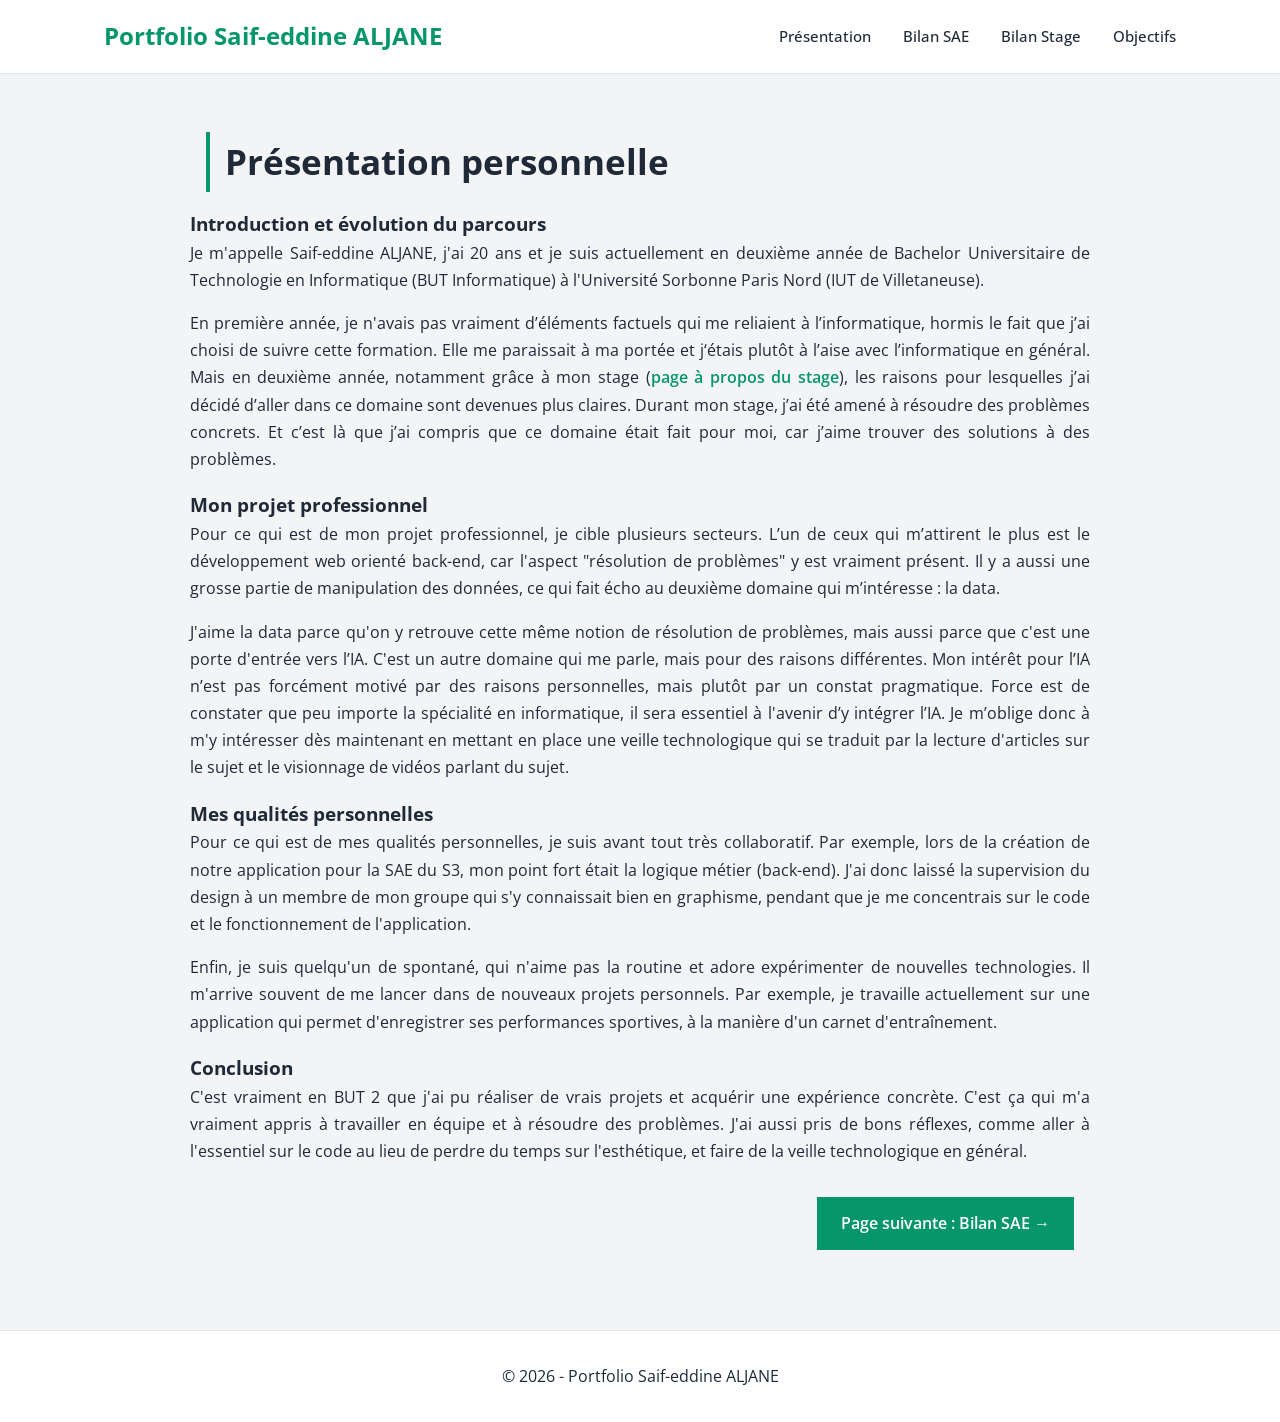
<file: index.html>
<!DOCTYPE html>
<html lang="fr">
<head>
    <meta charset="UTF-8">
    <meta name="viewport" content="width=device-width, initial-scale=1.0">
    <title>Présentation - Portfolio</title>
    <link rel="stylesheet" href="assets/css/style.css">
</head>
<body>
    <header>
        <nav>
    <div class="logo">Portfolio Saif-eddine ALJANE</div>
    <ul class="nav-links">
        <li><a href="/portfolio/index.html">Présentation</a></li>
        <li><a href="/portfolio/competences.html">Bilan SAE</a></li>
        <li><a href="/portfolio/stage.html">Bilan Stage</a></li>
        <li><a href="/portfolio/objectifs.html">Objectifs</a></li>
    </ul>
</nav>
    </header>

    <main>
        <h1 class="page-title">Présentation personnelle</h1>
  
            <div class="content-text">
                <h3>Introduction et évolution du parcours</h3>
                <p>Je m'appelle Saif-eddine ALJANE, j'ai 20 ans et je suis actuellement en deuxième année de Bachelor Universitaire de Technologie en Informatique (BUT Informatique) à l'Université Sorbonne Paris Nord (IUT de Villetaneuse).</p>
                <p>En première année, je n'avais pas vraiment d’éléments factuels qui me reliaient à l’informatique, hormis le fait que j’ai choisi de suivre cette formation. Elle me paraissait à ma portée et j‘étais plutôt à l’aise avec l’informatique en général. Mais en deuxième année, notamment grâce à mon stage (<a href="stage.html" class="btn-link">page à propos du stage</a>), les raisons pour lesquelles j’ai décidé d’aller dans ce domaine sont devenues plus claires. Durant mon stage, j’ai été amené à résoudre des problèmes concrets. Et c’est là que j’ai compris que ce domaine était fait pour moi, car j’aime trouver des solutions à des problèmes.</p>
                
                <h3>Mon projet professionnel</h3>
                <p>Pour ce qui est de mon projet professionnel, je cible plusieurs secteurs. L’un de ceux qui m’attirent le plus est le développement web orienté back-end, car l'aspect "résolution de problèmes" y est vraiment présent. Il y a aussi une grosse partie de manipulation des données, ce qui fait écho au deuxième domaine qui m’intéresse : la data.</p>
                <p>J'aime la data parce qu'on y retrouve cette même notion de résolution de problèmes, mais aussi parce que c'est une porte d'entrée vers l’IA. C'est un autre domaine qui me parle, mais pour des raisons différentes. Mon intérêt pour l’IA n’est pas forcément motivé par des raisons personnelles, mais plutôt par un constat pragmatique. Force est de constater que peu importe la spécialité en informatique, il sera essentiel à l'avenir d’y intégrer l’IA. Je m’oblige donc à m'y intéresser dès maintenant en mettant en place une veille technologique qui se traduit par la lecture d'articles sur le sujet et le visionnage de vidéos parlant du sujet.</p>

                <h3>Mes qualités personnelles</h3>
                <p>Pour ce qui est de mes qualités personnelles, je suis avant tout très collaboratif. Par exemple, lors de la création de notre application pour la SAE du S3, mon point fort était la logique métier (back-end). J'ai donc laissé la supervision du design à un membre de mon groupe qui s'y connaissait bien en graphisme, pendant que je me concentrais sur le code et le fonctionnement de l'application.</p>
                <p>Enfin, je suis quelqu'un de spontané, qui n'aime pas la routine et adore expérimenter de nouvelles technologies. Il m'arrive souvent de me lancer dans de nouveaux projets personnels. Par exemple, je travaille actuellement sur une application qui permet d'enregistrer ses performances sportives, à la manière d'un carnet d'entraînement.</p>

                <h3>Conclusion</h3>
                <p>C'est vraiment en BUT 2 que j'ai pu réaliser de vrais projets et acquérir une expérience concrète. C'est ça qui m'a vraiment appris à travailler en équipe et à résoudre des problèmes. J'ai aussi pris de bons réflexes, comme aller à l'essentiel sur le code au lieu de perdre du temps sur l'esthétique, et faire de la veille technologique en général.</p>
            </div>
        

        <div class="pagination right-only">
            <a href="competences.html" class="btn-nav">Page suivante : Bilan SAE &rarr;</a>
        </div>

    </main>
    <footer><p>&copy; 2026 - Portfolio Saif-eddine ALJANE</p></footer>
</body>
</html>
</file>
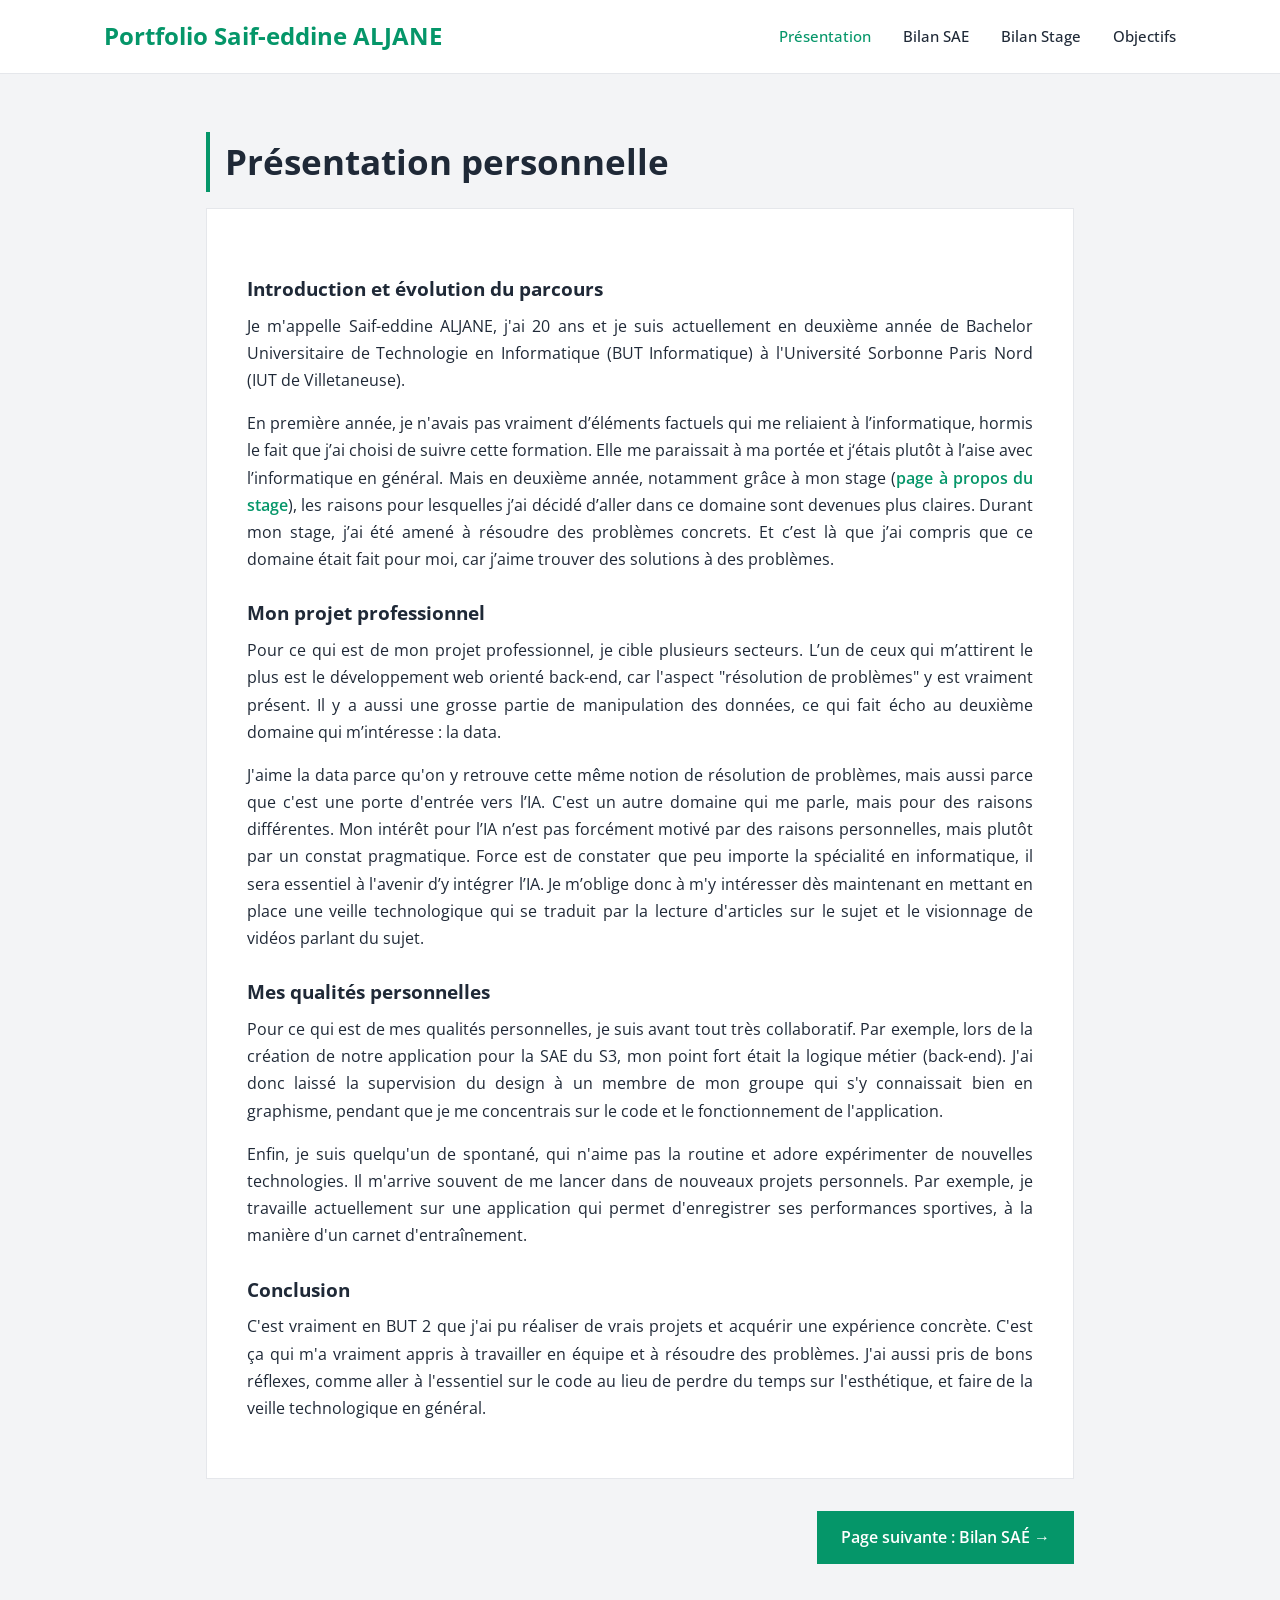
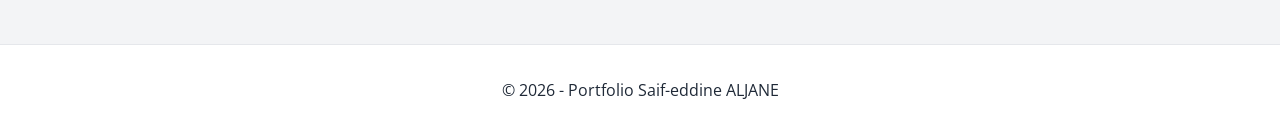
<file: portfolio_but/index.html>
<!DOCTYPE html>
<html lang="fr">
<head>
    <meta charset="UTF-8">
    <meta name="viewport" content="width=device-width, initial-scale=1.0">
    <title>Présentation - Portfolio</title>
    <link rel="stylesheet" href="assets/css/style.css">
</head>
<body>
    <header>
        <nav>
            <div class="logo">Portfolio Saif-eddine ALJANE</div>
            <ul class="nav-links">
                <li><a href="index.html" style="color: var(--secondary-color);">Présentation</a></li>
                <li><a href="competences.html">Bilan SAE</a></li>
                <li><a href="stage.html">Bilan Stage</a></li>
                <li><a href="objectifs.html">Objectifs</a></li>
            </ul>
        </nav>
    </header>

    <main>
        <h1 class="page-title">Présentation personnelle</h1>
        <section class="section-card">
            <div class="content-text">
                <h3>Introduction et évolution du parcours</h3>
                <p>Je m'appelle Saif-eddine ALJANE, j'ai 20 ans et je suis actuellement en deuxième année de Bachelor Universitaire de Technologie en Informatique (BUT Informatique) à l'Université Sorbonne Paris Nord (IUT de Villetaneuse).</p>
                <p>En première année, je n'avais pas vraiment d’éléments factuels qui me reliaient à l’informatique, hormis le fait que j’ai choisi de suivre cette formation. Elle me paraissait à ma portée et j‘étais plutôt à l’aise avec l’informatique en général. Mais en deuxième année, notamment grâce à mon stage (<a href="stage.html" class="btn-link">page à propos du stage</a>), les raisons pour lesquelles j’ai décidé d’aller dans ce domaine sont devenues plus claires. Durant mon stage, j’ai été amené à résoudre des problèmes concrets. Et c’est là que j’ai compris que ce domaine était fait pour moi, car j’aime trouver des solutions à des problèmes.</p>
                
                <h3>Mon projet professionnel</h3>
                <p>Pour ce qui est de mon projet professionnel, je cible plusieurs secteurs. L’un de ceux qui m’attirent le plus est le développement web orienté back-end, car l'aspect "résolution de problèmes" y est vraiment présent. Il y a aussi une grosse partie de manipulation des données, ce qui fait écho au deuxième domaine qui m’intéresse : la data.</p>
                <p>J'aime la data parce qu'on y retrouve cette même notion de résolution de problèmes, mais aussi parce que c'est une porte d'entrée vers l’IA. C'est un autre domaine qui me parle, mais pour des raisons différentes. Mon intérêt pour l’IA n’est pas forcément motivé par des raisons personnelles, mais plutôt par un constat pragmatique. Force est de constater que peu importe la spécialité en informatique, il sera essentiel à l'avenir d’y intégrer l’IA. Je m’oblige donc à m'y intéresser dès maintenant en mettant en place une veille technologique qui se traduit par la lecture d'articles sur le sujet et le visionnage de vidéos parlant du sujet.</p>

                <h3>Mes qualités personnelles</h3>
                <p>Pour ce qui est de mes qualités personnelles, je suis avant tout très collaboratif. Par exemple, lors de la création de notre application pour la SAE du S3, mon point fort était la logique métier (back-end). J'ai donc laissé la supervision du design à un membre de mon groupe qui s'y connaissait bien en graphisme, pendant que je me concentrais sur le code et le fonctionnement de l'application.</p>
                <p>Enfin, je suis quelqu'un de spontané, qui n'aime pas la routine et adore expérimenter de nouvelles technologies. Il m'arrive souvent de me lancer dans de nouveaux projets personnels. Par exemple, je travaille actuellement sur une application qui permet d'enregistrer ses performances sportives, à la manière d'un carnet d'entraînement.</p>

                <h3>Conclusion</h3>
                <p>C'est vraiment en BUT 2 que j'ai pu réaliser de vrais projets et acquérir une expérience concrète. C'est ça qui m'a vraiment appris à travailler en équipe et à résoudre des problèmes. J'ai aussi pris de bons réflexes, comme aller à l'essentiel sur le code au lieu de perdre du temps sur l'esthétique, et faire de la veille technologique en général.</p>
            </div>
        </section>

        <div class="pagination right-only">
            <a href="competences.html" class="btn-nav">Page suivante : Bilan SAÉ &rarr;</a>
        </div>

    </main>
    <footer><p>&copy; 2026 - Portfolio Saif-eddine ALJANE</p></footer>
</body>
</html>
</file>
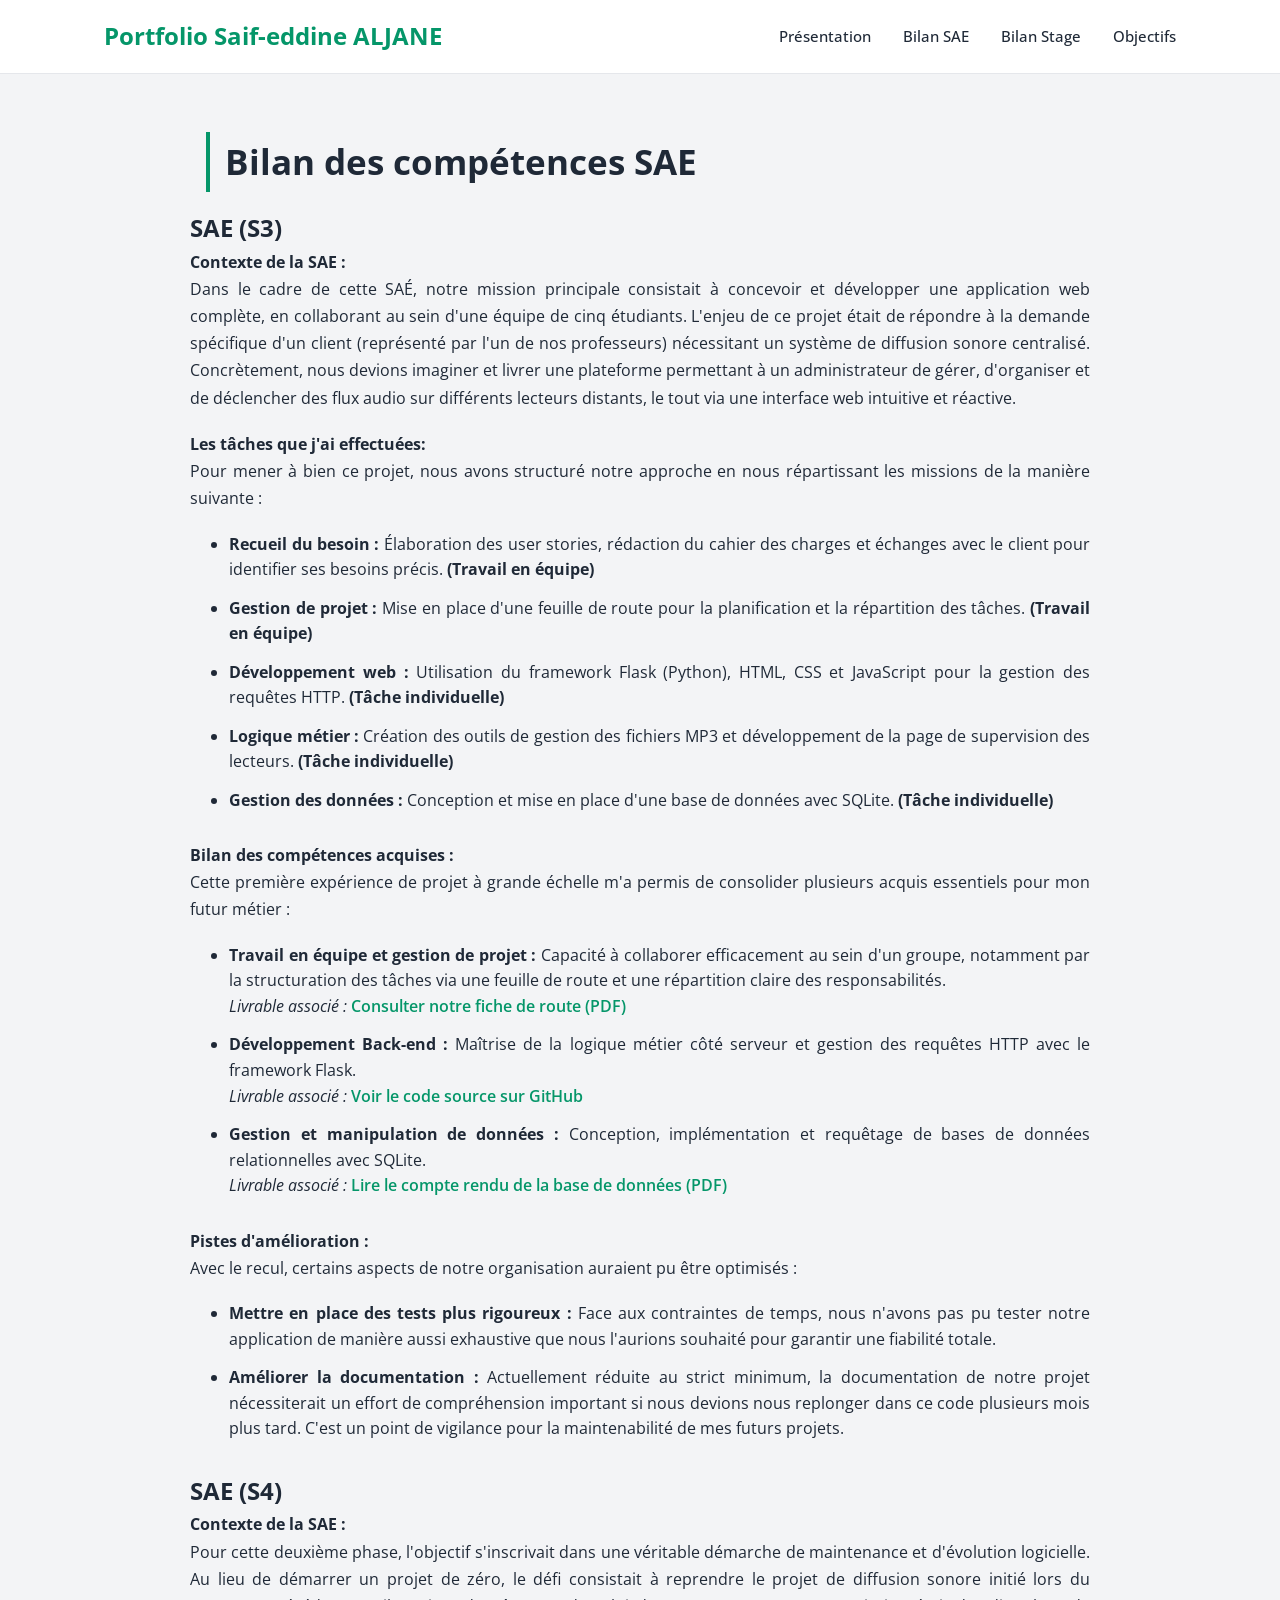
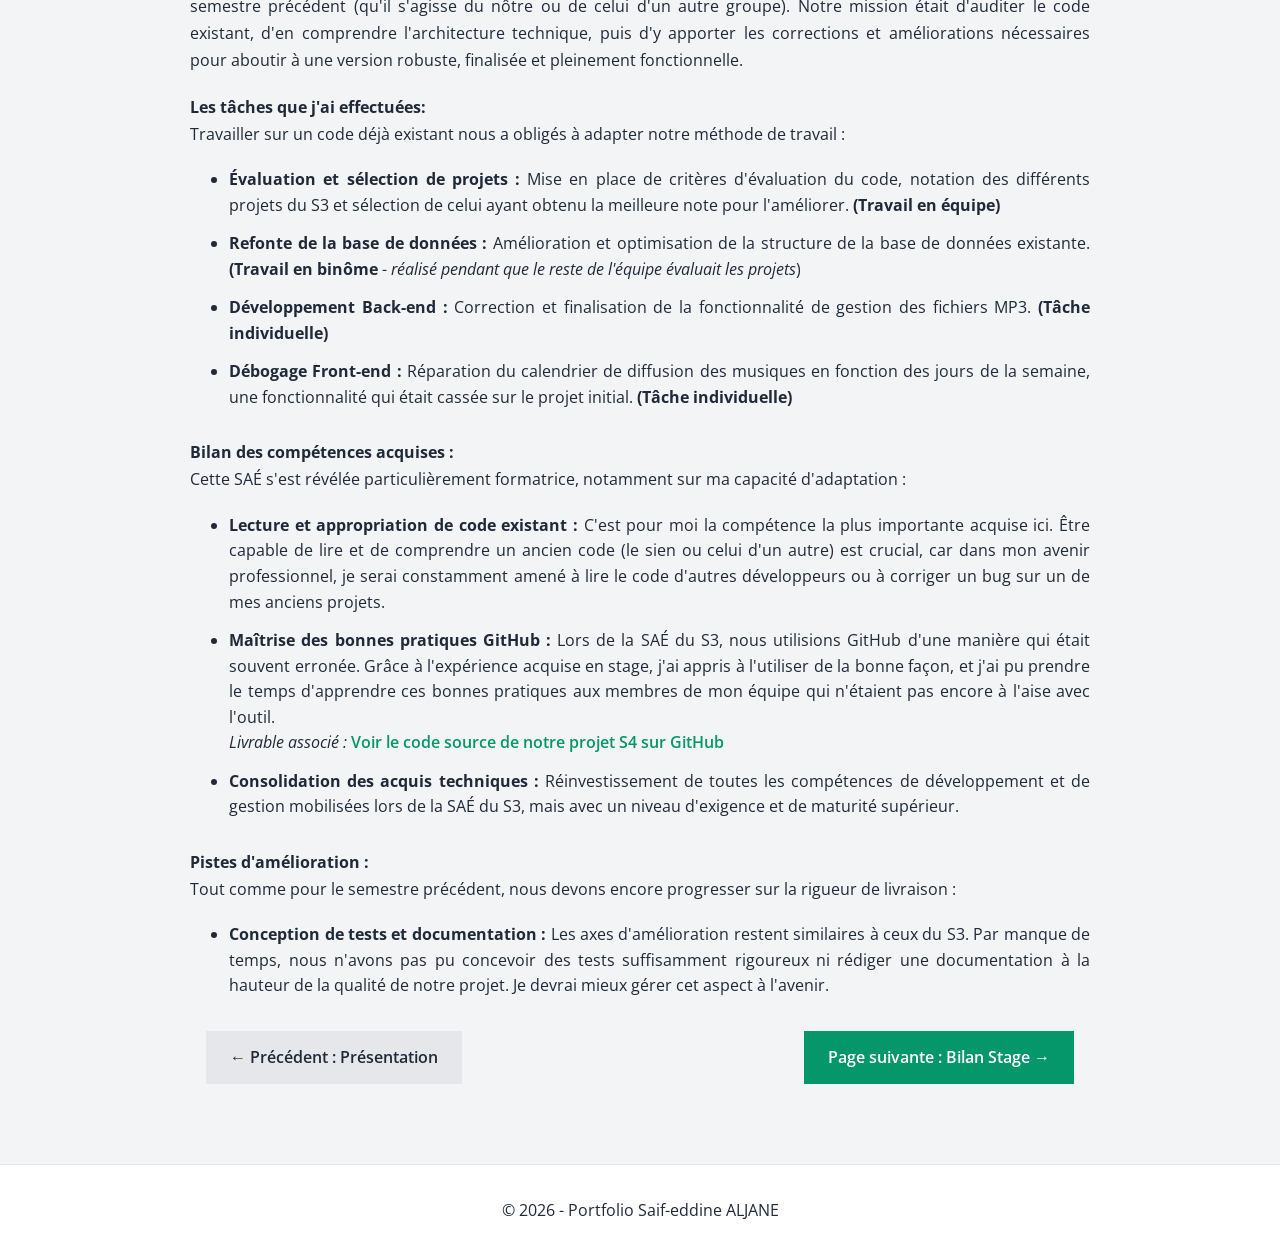
<file: competences.html>
<!DOCTYPE html>
<html lang="fr">
<head>
    <meta charset="UTF-8">
    <meta name="viewport" content="width=device-width, initial-scale=1.0">
    <title>Bilan SAÉ - Portfolio</title>
    <link rel="stylesheet" href="assets/css/style.css">
    <style>
        /* Optimisations pour le confort de lecture et l'alignement */
        .content-text p {
            text-align: justify;
            margin-bottom: 1.2rem;
        }
        .content-text ul {
            margin-bottom: 1.8rem;
            padding-left: 1.2rem;
        }
        .content-text li {
            text-align: justify;
            margin-bottom: 0.8rem; /* Donne de l'espace entre chaque puce */
            line-height: 1.6;
        }
        .content-text li br {
            margin-bottom: 0.3rem;
        }
    </style>
</head>
<body>
    <header>
        <nav>
    <div class="logo">Portfolio Saif-eddine ALJANE</div>
    <ul class="nav-links">
        <li><a href="/portfolio/index.html">Présentation</a></li>
        <li><a href="/portfolio/competences.html">Bilan SAE</a></li>
        <li><a href="/portfolio/stage.html">Bilan Stage</a></li>
        <li><a href="/portfolio/objectifs.html">Objectifs</a></li>
    </ul>
</nav>
    </header>

    <main>
        <h1 class="page-title">Bilan des compétences SAE</h1>
        

            <h2>SAE (S3)</h2>
            <div class="content-text">
                <p><strong>Contexte de la SAE :</strong><br>
                Dans le cadre de cette SAÉ, notre mission principale consistait à concevoir et développer une application web complète, en collaborant au sein d'une équipe de cinq étudiants. L'enjeu de ce projet était de répondre à la demande spécifique d'un client (représenté par l'un de nos professeurs) nécessitant un système de diffusion sonore centralisé. Concrètement, nous devions imaginer et livrer une plateforme permettant à un administrateur de gérer, d'organiser et de déclencher des flux audio sur différents lecteurs distants, le tout via une interface web intuitive et réactive.</p>
                
                <p><strong>Les tâches que j'ai effectuées:</strong><br>
                Pour mener à bien ce projet, nous avons structuré notre approche en nous répartissant les missions de la manière suivante :</p>
                <ul>
                    <li><strong>Recueil du besoin :</strong> Élaboration des user stories, rédaction du cahier des charges et échanges avec le client pour identifier ses besoins précis. <strong>(Travail en équipe)</strong></li>
                    <li><strong>Gestion de projet :</strong> Mise en place d'une feuille de route pour la planification et la répartition des tâches. <strong>(Travail en équipe)</strong></li>
                    <li><strong>Développement web :</strong> Utilisation du framework Flask (Python), HTML, CSS et JavaScript pour la gestion des requêtes HTTP. <strong>(Tâche individuelle)</strong></li>
                    <li><strong>Logique métier :</strong> Création des outils de gestion des fichiers MP3 et développement de la page de supervision des lecteurs. <strong>(Tâche individuelle)</strong></li>
                    <li><strong>Gestion des données :</strong> Conception et mise en place d'une base de données avec SQLite. <strong>(Tâche individuelle)</strong></li>
                </ul>

                <p><strong>Bilan des compétences acquises :</strong><br>
                Cette première expérience de projet à grande échelle m'a permis de consolider plusieurs acquis essentiels pour mon futur métier :</p>
                <ul>
                    <li><strong>Travail en équipe et gestion de projet :</strong> Capacité à collaborer efficacement au sein d'un groupe, notamment par la structuration des tâches via une feuille de route et une répartition claire des responsabilités. 
                        <br><em>Livrable associé :</em> <a href="assets/docs/Fiche_de_route.pdf" target="_blank" class="btn-link">Consulter notre fiche de route (PDF)</a>
                    </li>
                    <li><strong>Développement Back-end :</strong> Maîtrise de la logique métier côté serveur et gestion des requêtes HTTP avec le framework Flask. 
                        <br><em>Livrable associé :</em> <a href="https://github.com/hrtxr/SoundStream" target="_blank" class="btn-link">Voir le code source sur GitHub</a>
                    </li>
                    <li><strong>Gestion et manipulation de données :</strong> Conception, implémentation et requêtage de bases de données relationnelles avec SQLite. 
                        <br><em>Livrable associé :</em> <a href="assets/docs/Compte_rendu_base_de_données.pdf" target="_blank" class="btn-link">Lire le compte rendu de la base de données (PDF)</a>
                    </li>
                </ul>

                <p><strong>Pistes d'amélioration :</strong><br>
                Avec le recul, certains aspects de notre organisation auraient pu être optimisés :</p>
                <ul>
                    <li><strong>Mettre en place des tests plus rigoureux :</strong> Face aux contraintes de temps, nous n'avons pas pu tester notre application de manière aussi exhaustive que nous l'aurions souhaité pour garantir une fiabilité totale.</li>
                    <li><strong>Améliorer la documentation :</strong> Actuellement réduite au strict minimum, la documentation de notre projet nécessiterait un effort de compréhension important si nous devions nous replonger dans ce code plusieurs mois plus tard. C'est un point de vigilance pour la maintenabilité de mes futurs projets.</li>
                </ul>
            </div>
        

        
            <h2>SAE (S4)</h2>
            <div class="content-text">
                <p><strong>Contexte de la SAE :</strong><br>
                Pour cette deuxième phase, l'objectif s'inscrivait dans une véritable démarche de maintenance et d'évolution logicielle. Au lieu de démarrer un projet de zéro, le défi consistait à reprendre le projet de diffusion sonore initié lors du semestre précédent (qu'il s'agisse du nôtre ou de celui d'un autre groupe). Notre mission était d'auditer le code existant, d'en comprendre l'architecture technique, puis d'y apporter les corrections et améliorations nécessaires pour aboutir à une version robuste, finalisée et pleinement fonctionnelle.</p>

                <p><strong>Les tâches que j'ai effectuées:</strong><br>
                Travailler sur un code déjà existant nous a obligés à adapter notre méthode de travail :</p>
                <ul>
                    <li><strong>Évaluation et sélection de projets :</strong> Mise en place de critères d'évaluation du code, notation des différents projets du S3 et sélection de celui ayant obtenu la meilleure note pour l'améliorer. <strong>(Travail en équipe)</strong></li>
                    <li><strong>Refonte de la base de données :</strong> Amélioration et optimisation de la structure de la base de données existante. <strong>(Travail en binôme</strong> - <em>réalisé pendant que le reste de l'équipe évaluait les projets</em>)</li>
                    <li><strong>Développement Back-end :</strong> Correction et finalisation de la fonctionnalité de gestion des fichiers MP3. <strong>(Tâche individuelle)</strong></li>
                    <li><strong>Débogage Front-end :</strong> Réparation du calendrier de diffusion des musiques en fonction des jours de la semaine, une fonctionnalité qui était cassée sur le projet initial. <strong>(Tâche individuelle)</strong></li>
                </ul>

                <p><strong>Bilan des compétences acquises :</strong><br>
                Cette SAÉ s'est révélée particulièrement formatrice, notamment sur ma capacité d'adaptation :</p>
                <ul>
                    <li><strong>Lecture et appropriation de code existant :</strong> C'est pour moi la compétence la plus importante acquise ici. Être capable de lire et de comprendre un ancien code (le sien ou celui d'un autre) est crucial, car dans mon avenir professionnel, je serai constamment amené à lire le code d'autres développeurs ou à corriger un bug sur un de mes anciens projets.</li>
                    <li><strong>Maîtrise des bonnes pratiques GitHub :</strong> Lors de la SAÉ du S3, nous utilisions GitHub d'une manière qui était souvent erronée. Grâce à l'expérience acquise en stage, j'ai appris à l'utiliser de la bonne façon, et j'ai pu prendre le temps d'apprendre ces bonnes pratiques aux membres de mon équipe qui n'étaient pas encore à l'aise avec l'outil.
                        <br><em>Livrable associé :</em> <a href="https://github.com/Hachimohammed/SoundStream" target="_blank" class="btn-link">Voir le code source de notre projet S4 sur GitHub</a>
                    </li>
                    <li><strong>Consolidation des acquis techniques :</strong> Réinvestissement de toutes les compétences de développement et de gestion mobilisées lors de la SAÉ du S3, mais avec un niveau d'exigence et de maturité supérieur.</li>
                </ul>

                <p><strong>Pistes d'amélioration :</strong><br>
                Tout comme pour le semestre précédent, nous devons encore progresser sur la rigueur de livraison :</p>
                <ul>
                    <li><strong>Conception de tests et documentation :</strong> Les axes d'amélioration restent similaires à ceux du S3. Par manque de temps, nous n'avons pas pu concevoir des tests suffisamment rigoureux ni rédiger une documentation à la hauteur de la qualité de notre projet. Je devrai mieux gérer cet aspect à l'avenir.</li>
                </ul>
            </div>
        

        <div class="pagination">
            <a href="index.html" class="btn-nav btn-nav-prev">&larr; Précédent : Présentation</a>
            <a href="stage.html" class="btn-nav">Page suivante : Bilan Stage &rarr;</a>
        </div>

    </main>
    <footer><p>&copy; 2026 - Portfolio Saif-eddine ALJANE</p></footer>
</body>
</html>
</file>
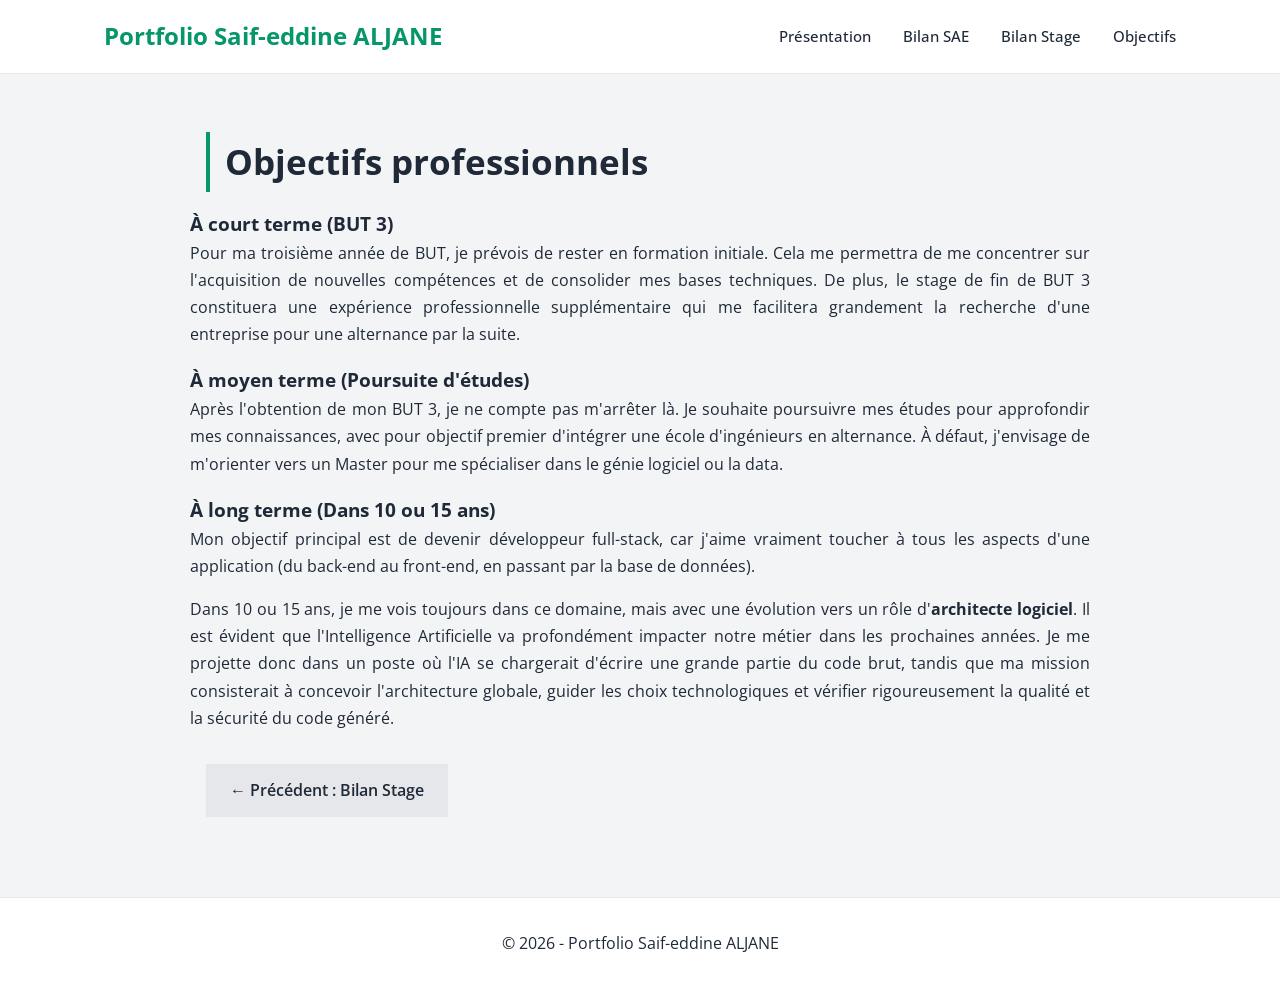
<file: objectifs.html>
<!DOCTYPE html>
<html lang="fr">
<head>
    <meta charset="UTF-8">
    <meta name="viewport" content="width=device-width, initial-scale=1.0">
    <title>Objectifs - Portfolio</title>
    <link rel="stylesheet" href="assets/css/style.css">
</head>
<body>
    <header>
        <nav>
    <div class="logo">Portfolio Saif-eddine ALJANE</div>
    <ul class="nav-links">
        <li><a href="/portfolio/index.html">Présentation</a></li>
        <li><a href="/portfolio/competences.html">Bilan SAE</a></li>
        <li><a href="/portfolio/stage.html">Bilan Stage</a></li>
        <li><a href="/portfolio/objectifs.html">Objectifs</a></li>
    </ul>
</nav>
    </header>

    <main>
        <h1 class="page-title">Objectifs professionnels</h1>
  
        <div class="content-text">
    <h3>À court terme (BUT 3)</h3>
    <p>
        Pour ma troisième année de BUT, je prévois de rester en formation initiale. Cela me permettra de me concentrer sur l'acquisition de nouvelles compétences et de consolider mes bases techniques. De plus, le stage de fin de BUT 3 constituera une expérience professionnelle supplémentaire qui me facilitera grandement la recherche d'une entreprise pour une alternance par la suite.
    </p>

    <h3>À moyen terme (Poursuite d'études)</h3>
    <p>
        Après l'obtention de mon BUT 3, je ne compte pas m'arrêter là. Je souhaite poursuivre mes études pour approfondir mes connaissances, avec pour objectif premier d'intégrer une école d'ingénieurs en alternance. À défaut, j'envisage de m'orienter vers un Master pour me spécialiser dans le génie logiciel ou la data.
    </p>

    <h3>À long terme (Dans 10 ou 15 ans)</h3>
    <p>
        Mon objectif principal est de devenir développeur full-stack, car j'aime vraiment toucher à tous les aspects d'une application (du back-end au front-end, en passant par la base de données). 
    </p>
    <p>
        Dans 10 ou 15 ans, je me vois toujours dans ce domaine, mais avec une évolution vers un rôle d'<strong>architecte logiciel</strong>. Il est évident que l'Intelligence Artificielle va profondément impacter notre métier dans les prochaines années. Je me projette donc dans un poste où l'IA se chargerait d'écrire une grande partie du code brut, tandis que ma mission consisterait à concevoir l'architecture globale, guider les choix technologiques et vérifier rigoureusement la qualité et la sécurité du code généré.
    </p>
</div>


        <div class="pagination">
            <a href="stage.html" class="btn-nav btn-nav-prev">&larr; Précédent : Bilan Stage</a>
        </div>

    </main>
    <footer><p>&copy; 2026 - Portfolio Saif-eddine ALJANE</p></footer>
</body>
</html>
</file>
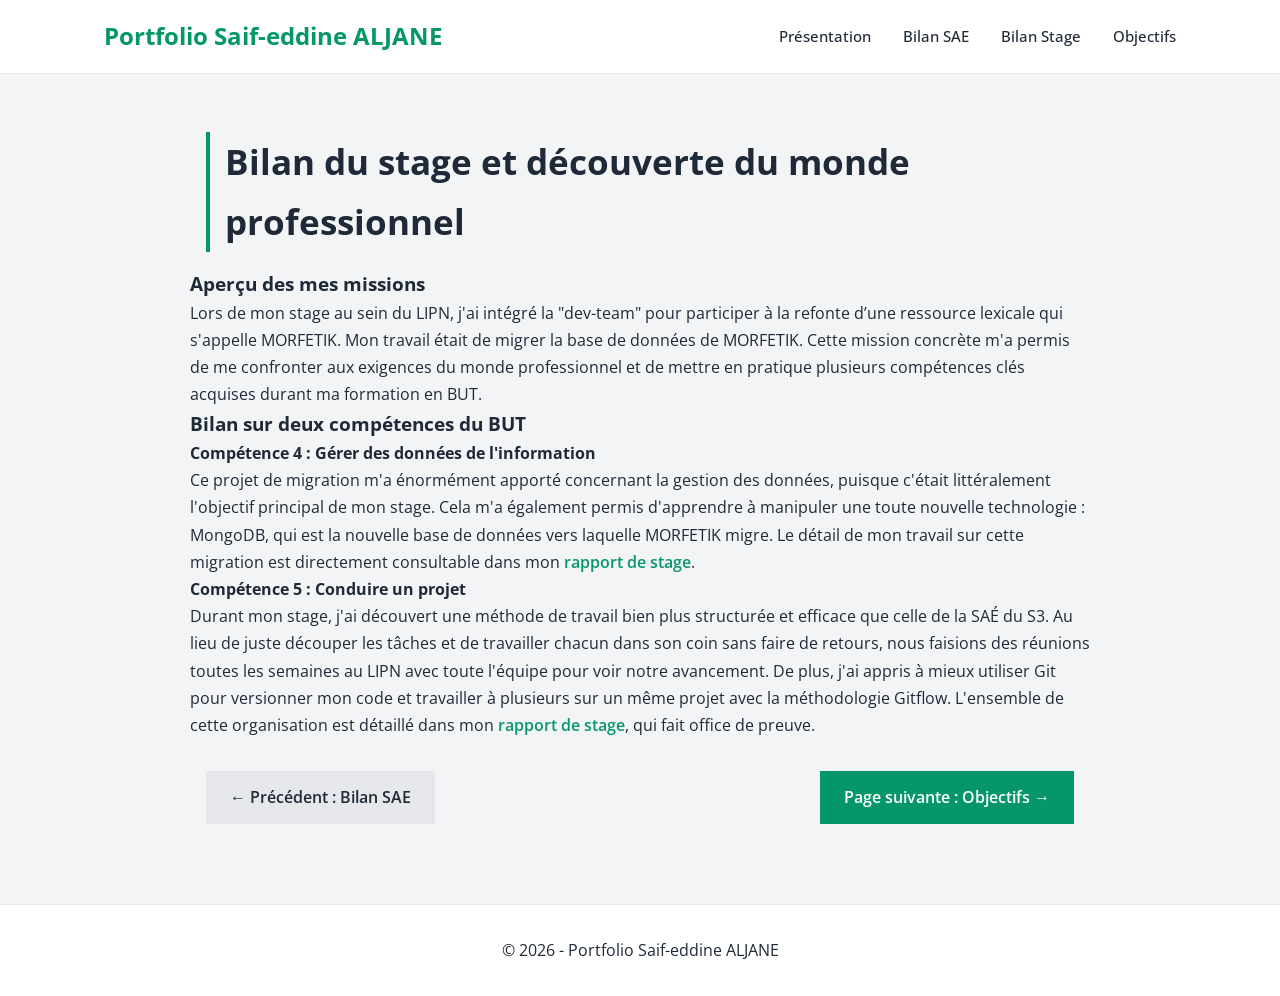
<file: stage.html>
<!DOCTYPE html>
<html lang="fr">
<head>
    <meta charset="UTF-8">
    <meta name="viewport" content="width=device-width, initial-scale=1.0">
    <title>Bilan Stage - Portfolio</title>
    <link rel="stylesheet" href="assets/css/style.css">
</head>
<body>
    <header>
        <nav>
    <div class="logo">Portfolio Saif-eddine ALJANE</div>
    <ul class="nav-links">
        <li><a href="/portfolio/index.html">Présentation</a></li>
        <li><a href="/portfolio/competences.html">Bilan SAE</a></li>
        <li><a href="/portfolio/stage.html">Bilan Stage</a></li>
        <li><a href="/portfolio/objectifs.html">Objectifs</a></li>
    </ul>
</nav>
    </header>

    <main>
        <h1 class="page-title">Bilan du stage et découverte du monde professionnel</h1>
    
    <h3>Aperçu des mes missions</h3>
    <p>
        Lors de mon stage au sein du LIPN, j'ai intégré la "dev-team" pour participer à la refonte d’une ressource lexicale qui s'appelle MORFETIK. Mon travail était de migrer la base de données de MORFETIK. Cette mission concrète m'a permis de me confronter aux exigences du monde professionnel et de mettre en pratique plusieurs compétences clés acquises durant ma formation en BUT.
    </p>

    <h3>Bilan sur deux compétences du BUT</h3>
    
    <p><strong>Compétence 4 : Gérer des données de l'information</strong></p>
    <p>
        Ce projet de migration m'a énormément apporté concernant la gestion des données, puisque c'était littéralement l'objectif principal de mon stage. Cela m'a également permis d'apprendre à manipuler une toute nouvelle technologie : MongoDB, qui est la nouvelle base de données vers laquelle MORFETIK migre. Le détail de mon travail sur cette migration est directement consultable dans mon 
        <a href="assets/docs/RAPPORT_DE_STAGE – Saif-eddine ALJANE – NEPTUNE-3.pdf" target="_blank" class="btn-link">rapport de stage</a>.
    </p>

    <p><strong>Compétence 5 : Conduire un projet</strong></p>
    <p>
        Durant mon stage, j'ai découvert une méthode de travail bien plus structurée et efficace que celle de la SAÉ du S3. Au lieu de juste découper les tâches et de travailler chacun dans son coin sans faire de retours, nous faisions des réunions toutes les semaines au LIPN avec toute l'équipe pour voir notre avancement. De plus, j'ai appris à mieux utiliser Git pour versionner mon code et travailler à plusieurs sur un même projet avec la méthodologie Gitflow. L'ensemble de cette organisation est détaillé dans mon 
        <a href="assets/docs/RAPPORT_DE_STAGE – Saif-eddine ALJANE – NEPTUNE-3.pdf" target="_blank" class="btn-link">rapport de stage</a>, qui fait office de preuve.
    </p>
        <div class="pagination">
            <a href="competences.html" class="btn-nav btn-nav-prev">&larr; Précédent : Bilan SAE</a>
            <a href="objectifs.html" class="btn-nav">Page suivante : Objectifs &rarr;</a>
        </div>

    </main>
    <footer><p>&copy; 2026 - Portfolio Saif-eddine ALJANE</p></footer>
</body>
</html>
</file>
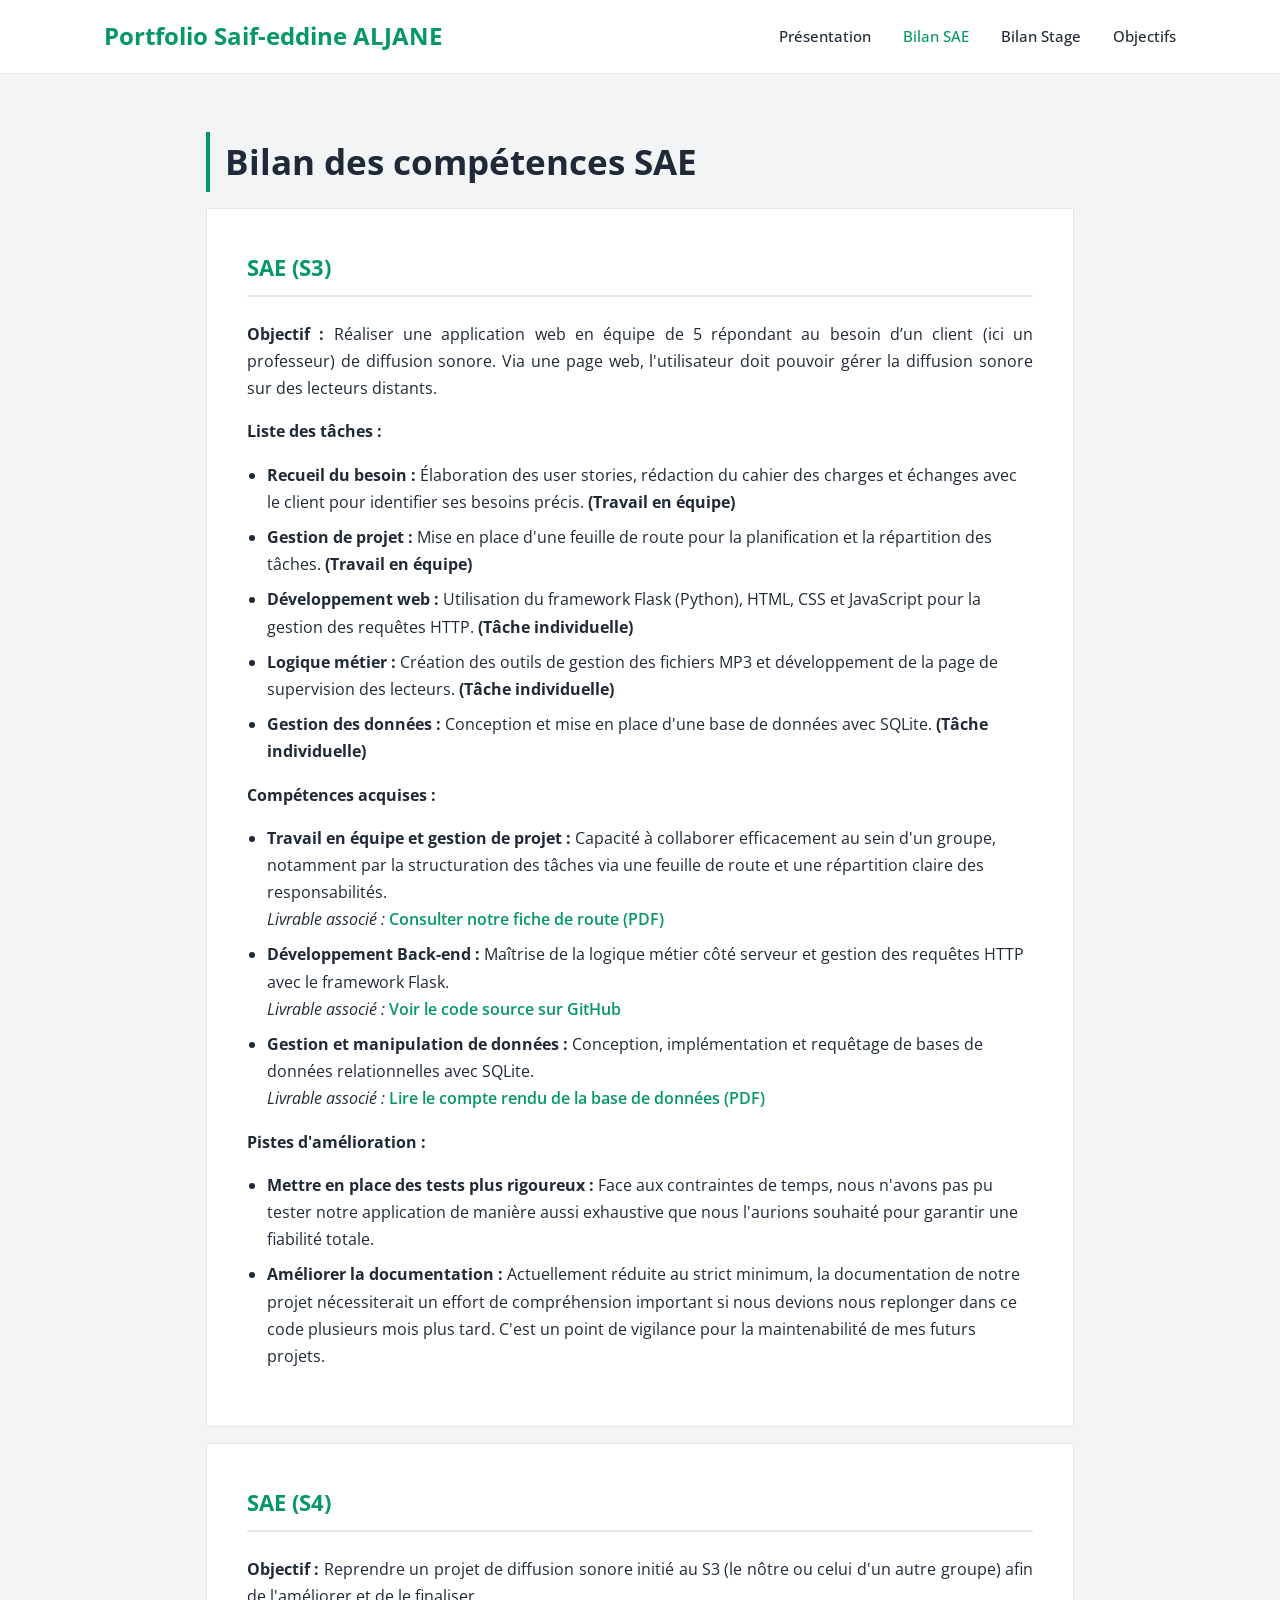
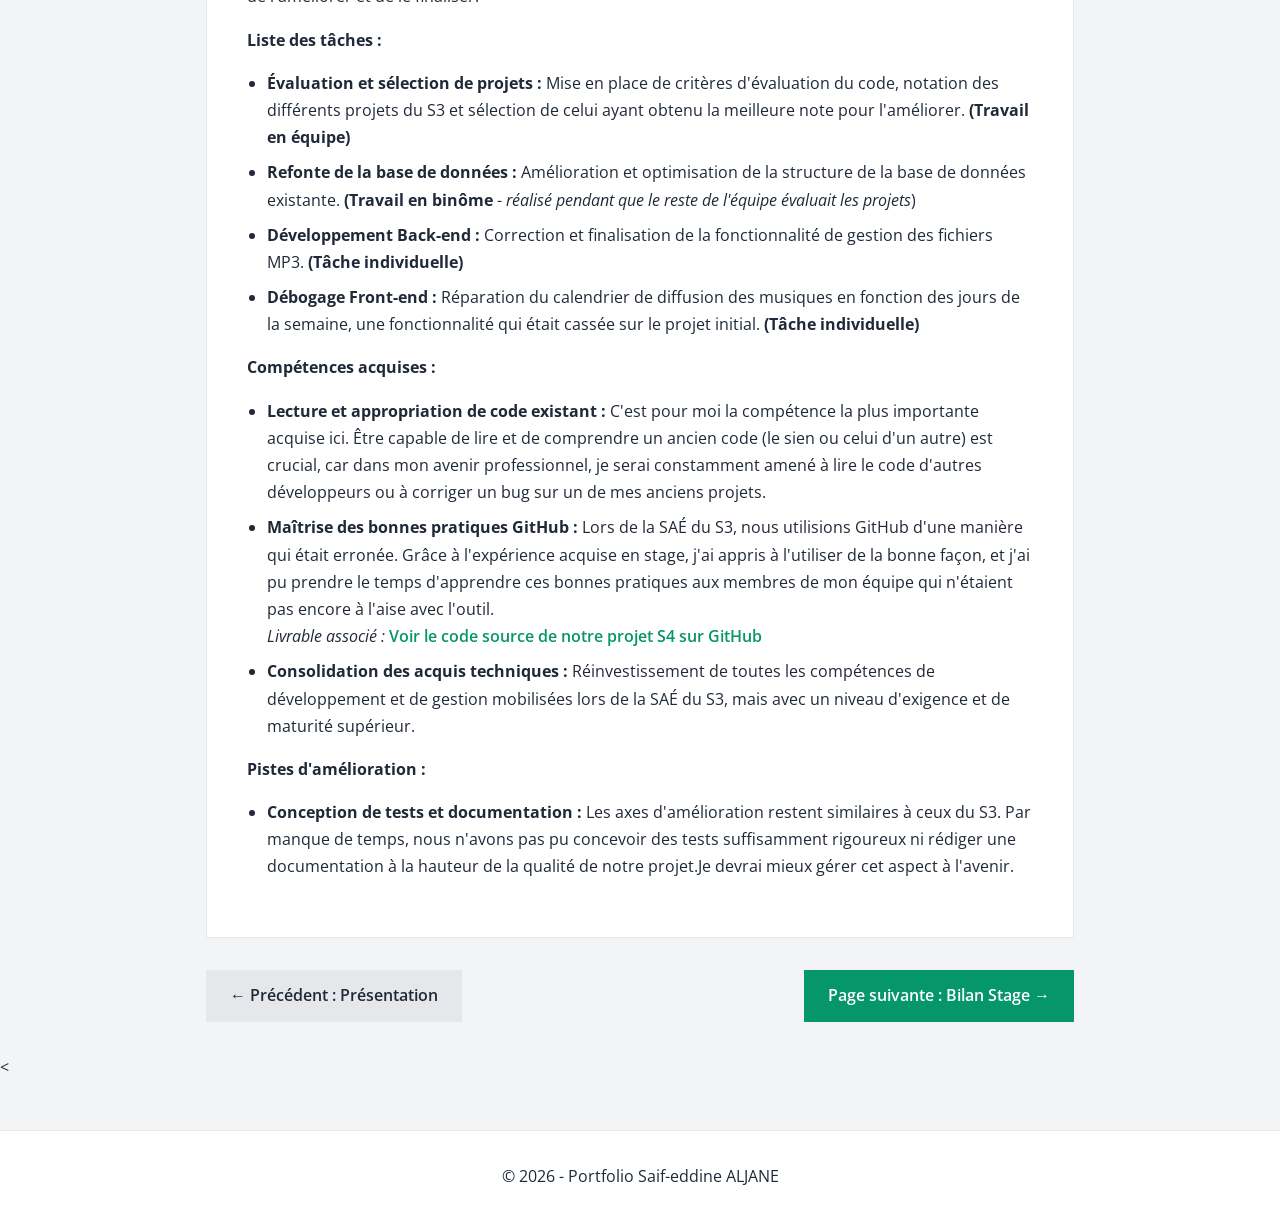
<file: portfolio_but/competences.html>
<!DOCTYPE html>
<html lang="fr">
<head>
    <meta charset="UTF-8">
    <meta name="viewport" content="width=device-width, initial-scale=1.0">
    <title>Bilan SAÉ - Portfolio</title>
    <link rel="stylesheet" href="assets/css/style.css">
</head>
<body>
    <header>
        <nav>
            <div class="logo">Portfolio Saif-eddine ALJANE</div>
            <ul class="nav-links">
                <li><a href="index.html"> Présentation</a></li>
                <li><a href="competences.html" style="color: var(--secondary-color);">Bilan SAE</a></li>
                <li><a href="stage.html">Bilan Stage</a></li>
                <li><a href="objectifs.html">Objectifs</a></li>
            </ul>
        </nav>
    </header>

    <main>
        <h1 class="page-title">Bilan des compétences SAE</h1>
        
        <section class="section-card">
            <h2>SAE (S3)</h2>
            <div class="content-text">
                <p><strong>Objectif :</strong> Réaliser une application web en équipe de 5 répondant au besoin d’un client (ici un professeur) de diffusion sonore. Via une page web, l'utilisateur doit pouvoir gérer la diffusion sonore sur des lecteurs distants.</p>
                
                <p><strong>Liste des tâches :</strong></p>
                <ul>
                    <li><strong>Recueil du besoin :</strong> Élaboration des user stories, rédaction du cahier des charges et échanges avec le client pour identifier ses besoins précis. <strong>(Travail en équipe)</strong></li>
                    <li><strong>Gestion de projet :</strong> Mise en place d'une feuille de route pour la planification et la répartition des tâches. <strong>(Travail en équipe)</strong></li>
                    <li><strong>Développement web :</strong> Utilisation du framework Flask (Python), HTML, CSS et JavaScript pour la gestion des requêtes HTTP. <strong>(Tâche individuelle)</strong></li>
                    <li><strong>Logique métier :</strong> Création des outils de gestion des fichiers MP3 et développement de la page de supervision des lecteurs. <strong>(Tâche individuelle)</strong></li>
                    <li><strong>Gestion des données :</strong> Conception et mise en place d'une base de données avec SQLite. <strong>(Tâche individuelle)</strong></li>
                </ul>

                <p><strong>Compétences acquises :</strong></p>
                <ul>
                    <li><strong>Travail en équipe et gestion de projet :</strong> Capacité à collaborer efficacement au sein d'un groupe, notamment par la structuration des tâches via une feuille de route et une répartition claire des responsabilités. 
                        <br><em>Livrable associé :</em> <a href="assets/docs/Fiche_de_route.pdf" target="_blank" class="btn-link">Consulter notre fiche de route (PDF)</a>
                    </li>
                    <li><strong>Développement Back-end :</strong> Maîtrise de la logique métier côté serveur et gestion des requêtes HTTP avec le framework Flask. 
                        <br><em>Livrable associé :</em> <a href="https://github.com/hrtxr/SoundStream" target="_blank" class="btn-link">Voir le code source sur GitHub</a>
                    </li>
                    <li><strong>Gestion et manipulation de données :</strong> Conception, implémentation et requêtage de bases de données relationnelles avec SQLite. 
                        <br><em>Livrable associé :</em> <a href="assets/docs/Compte_rendu_base_de_données.pdf" target="_blank" class="btn-link">Lire le compte rendu de la base de données (PDF)</a>
                    </li>
                </ul>

                <p><strong>Pistes d'amélioration :</strong></p>
                <ul>
                    <li><strong>Mettre en place des tests plus rigoureux :</strong> Face aux contraintes de temps, nous n'avons pas pu tester notre application de manière aussi exhaustive que nous l'aurions souhaité pour garantir une fiabilité totale.</li>
                    <li><strong>Améliorer la documentation :</strong> Actuellement réduite au strict minimum, la documentation de notre projet nécessiterait un effort de compréhension important si nous devions nous replonger dans ce code plusieurs mois plus tard. C'est un point de vigilance pour la maintenabilité de mes futurs projets.</li>
                </ul>
            </div>
        </section>

        <section class="section-card">
            <h2>SAE (S4)</h2>
            <div class="content-text">
                <p><strong>Objectif :</strong> Reprendre un projet de diffusion sonore initié au S3 (le nôtre ou celui d'un autre groupe) afin de l'améliorer et de le finaliser.</p>

                <p><strong>Liste des tâches :</strong></p>
                <ul>
                    <li><strong>Évaluation et sélection de projets :</strong> Mise en place de critères d'évaluation du code, notation des différents projets du S3 et sélection de celui ayant obtenu la meilleure note pour l'améliorer. <strong>(Travail en équipe)</strong></li>
                    <li><strong>Refonte de la base de données :</strong> Amélioration et optimisation de la structure de la base de données existante. <strong>(Travail en binôme</strong> - <em>réalisé pendant que le reste de l'équipe évaluait les projets</em>)</li>
                    <li><strong>Développement Back-end :</strong> Correction et finalisation de la fonctionnalité de gestion des fichiers MP3. <strong>(Tâche individuelle)</strong></li>
                    <li><strong>Débogage Front-end :</strong> Réparation du calendrier de diffusion des musiques en fonction des jours de la semaine, une fonctionnalité qui était cassée sur le projet initial. <strong>(Tâche individuelle)</strong></li>
                </ul>

                <p><strong>Compétences acquises :</strong></p>
                <ul>
                    <li><strong>Lecture et appropriation de code existant :</strong> C'est pour moi la compétence la plus importante acquise ici. Être capable de lire et de comprendre un ancien code (le sien ou celui d'un autre) est crucial, car dans mon avenir professionnel, je serai constamment amené à lire le code d'autres développeurs ou à corriger un bug sur un de mes anciens projets.</li>
                    <li><strong>Maîtrise des bonnes pratiques GitHub :</strong> Lors de la SAÉ du S3, nous utilisions GitHub d'une manière qui était erronée. Grâce à l'expérience acquise en stage, j'ai appris à l'utiliser de la bonne façon, et j'ai pu prendre le temps d'apprendre ces bonnes pratiques aux membres de mon équipe qui n'étaient pas encore à l'aise avec l'outil.
                        <br><em>Livrable associé :</em> <a href="https://github.com/Hachimohammed/SoundStream" target="_blank" class="btn-link">Voir le code source de notre projet S4 sur GitHub</a>
                    </li>
                    <li><strong>Consolidation des acquis techniques :</strong> Réinvestissement de toutes les compétences de développement et de gestion mobilisées lors de la SAÉ du S3, mais avec un niveau d'exigence et de maturité supérieur.</li>
                </ul>

                <p><strong>Pistes d'amélioration :</strong></p>
                <ul>
                    <li><strong>Conception de tests et documentation :</strong> Les axes d'amélioration restent similaires à ceux du S3. Par manque de temps, nous n'avons pas pu concevoir des tests suffisamment rigoureux ni rédiger une documentation à la hauteur de la qualité de notre projet.Je devrai mieux gérer cet aspect à l'avenir.</li>
                </ul>
            </div>
        </section>

        <div class="pagination">
            <a href="index.html" class="btn-nav btn-nav-prev">&larr; Précédent : Présentation</a>
            <a href="stage.html" class="btn-nav">Page suivante : Bilan Stage &rarr;</a>
        </div>

    </main>
    <<footer><p>&copy; 2026 - Portfolio Saif-eddine ALJANE</p></footer>
</body>
</html>
</file>
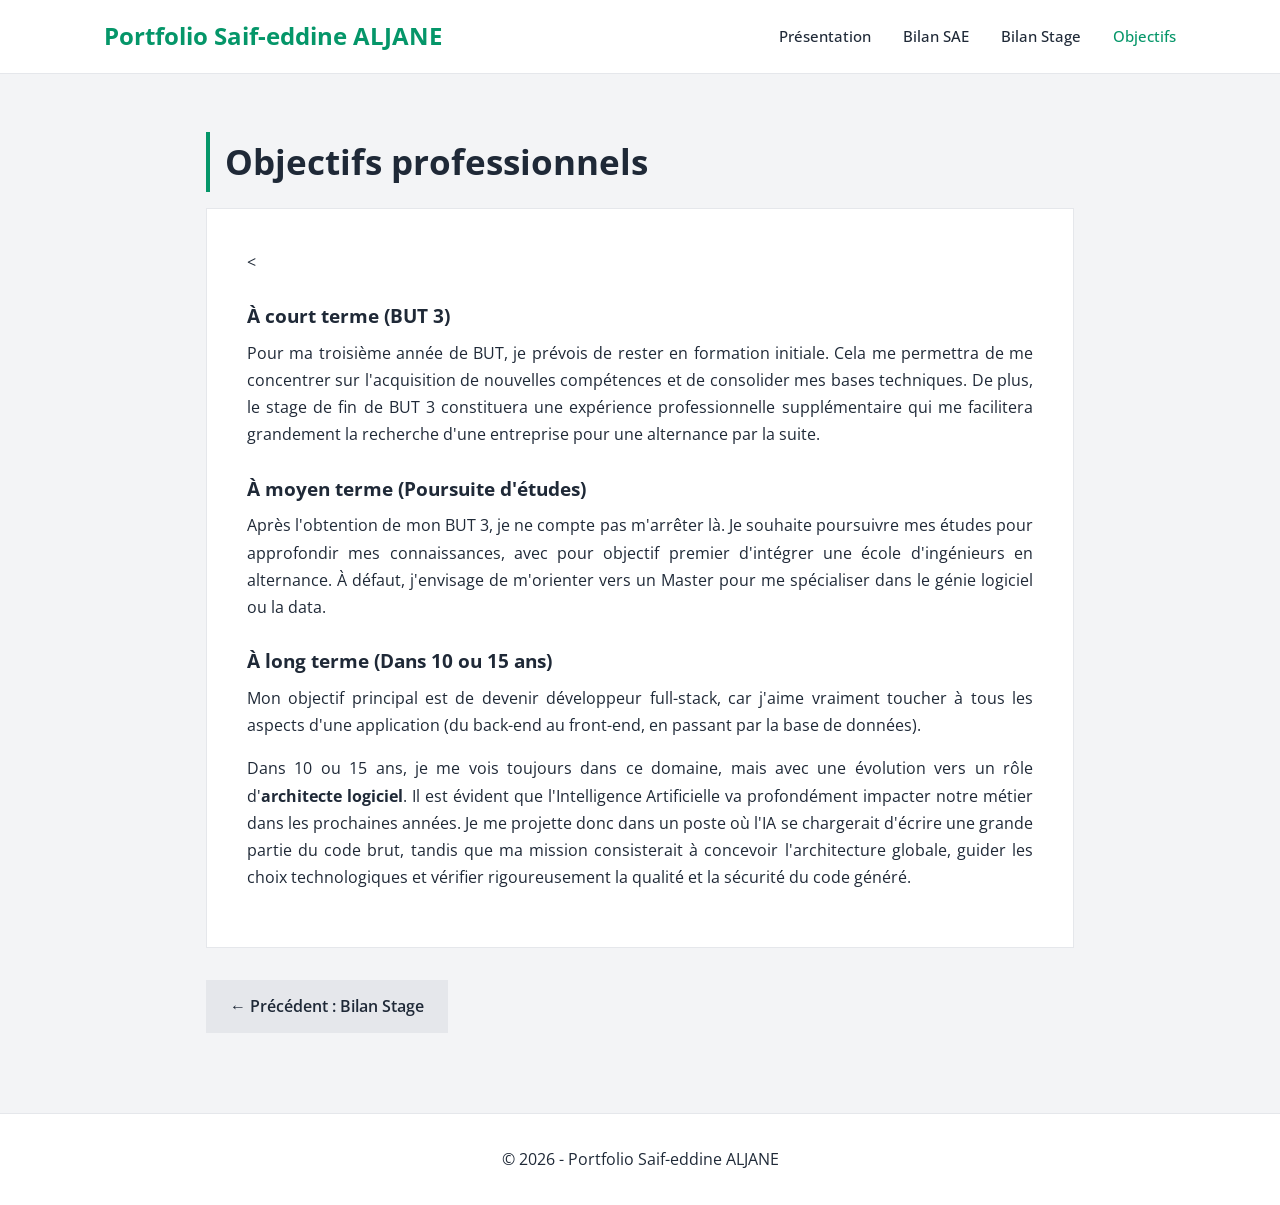
<file: portfolio_but/objectifs.html>
<!DOCTYPE html>
<html lang="fr">
<head>
    <meta charset="UTF-8">
    <meta name="viewport" content="width=device-width, initial-scale=1.0">
    <title>Objectifs - Portfolio</title>
    <link rel="stylesheet" href="assets/css/style.css">
</head>
<body>
    <header>
        <nav>
            <div class="logo">Portfolio Saif-eddine ALJANE</div>
            <ul class="nav-links">
                <li><a href="index.html">Présentation</a></li>
                <li><a href="competences.html">Bilan SAE</a></li>
                <li><a href="stage.html">Bilan Stage</a></li>
                <li><a href="objectifs.html" style="color: var(--secondary-color);">Objectifs</a></li>
            </ul>
        </nav>
    </header>

    <main>
        <h1 class="page-title">Objectifs professionnels</h1>
        <section class="section-card">
        <<div class="content-text">
    <h3>À court terme (BUT 3)</h3>
    <p>
        Pour ma troisième année de BUT, je prévois de rester en formation initiale. Cela me permettra de me concentrer sur l'acquisition de nouvelles compétences et de consolider mes bases techniques. De plus, le stage de fin de BUT 3 constituera une expérience professionnelle supplémentaire qui me facilitera grandement la recherche d'une entreprise pour une alternance par la suite.
    </p>

    <h3>À moyen terme (Poursuite d'études)</h3>
    <p>
        Après l'obtention de mon BUT 3, je ne compte pas m'arrêter là. Je souhaite poursuivre mes études pour approfondir mes connaissances, avec pour objectif premier d'intégrer une école d'ingénieurs en alternance. À défaut, j'envisage de m'orienter vers un Master pour me spécialiser dans le génie logiciel ou la data.
    </p>

    <h3>À long terme (Dans 10 ou 15 ans)</h3>
    <p>
        Mon objectif principal est de devenir développeur full-stack, car j'aime vraiment toucher à tous les aspects d'une application (du back-end au front-end, en passant par la base de données). 
    </p>
    <p>
        Dans 10 ou 15 ans, je me vois toujours dans ce domaine, mais avec une évolution vers un rôle d'<strong>architecte logiciel</strong>. Il est évident que l'Intelligence Artificielle va profondément impacter notre métier dans les prochaines années. Je me projette donc dans un poste où l'IA se chargerait d'écrire une grande partie du code brut, tandis que ma mission consisterait à concevoir l'architecture globale, guider les choix technologiques et vérifier rigoureusement la qualité et la sécurité du code généré.
    </p>
</div>
        </section>

        <div class="pagination">
            <a href="stage.html" class="btn-nav btn-nav-prev">&larr; Précédent : Bilan Stage</a>
        </div>

    </main>
    <footer><p>&copy; 2026 - Portfolio Saif-eddine ALJANE</p></footer>
</body>
</html>
</file>
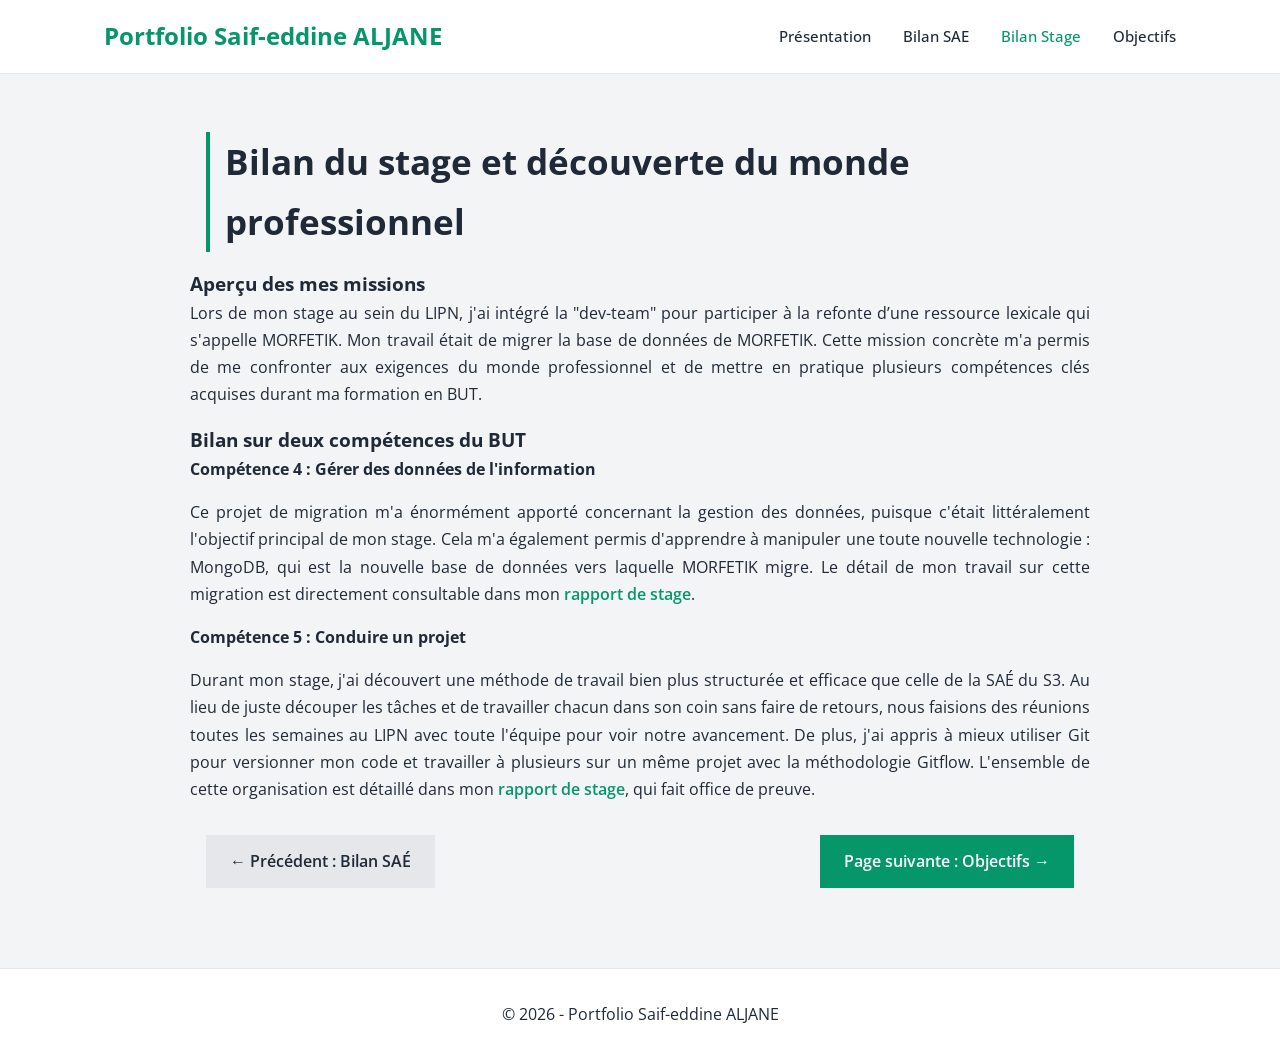
<file: portfolio_but/stage.html>
<!DOCTYPE html>
<html lang="fr">
<head>
    <meta charset="UTF-8">
    <meta name="viewport" content="width=device-width, initial-scale=1.0">
    <title>Bilan Stage - Portfolio</title>
    <link rel="stylesheet" href="assets/css/style.css">
</head>
<body>
    <header>
        <nav>
            <div class="logo">Portfolio Saif-eddine ALJANE</div>
            <ul class="nav-links">
                <li><a href="index.html">Présentation</a></li>
                <li><a href="competences.html">Bilan SAE</a></li>
                <li><a href="stage.html" style="color: var(--secondary-color);">Bilan Stage</a></li>
                <li><a href="objectifs.html">Objectifs</a></li>
            </ul>
        </nav>
    </header>

    <main>
        <h1 class="page-title">Bilan du stage et découverte du monde professionnel</h1>
        <div class="content-text">
    <h3>Aperçu des mes missions</h3>
    <p>
        Lors de mon stage au sein du LIPN, j'ai intégré la "dev-team" pour participer à la refonte d’une ressource lexicale qui s'appelle MORFETIK. Mon travail était de migrer la base de données de MORFETIK. Cette mission concrète m'a permis de me confronter aux exigences du monde professionnel et de mettre en pratique plusieurs compétences clés acquises durant ma formation en BUT.
    </p>

    <h3>Bilan sur deux compétences du BUT</h3>
    
    <p><strong>Compétence 4 : Gérer des données de l'information</strong></p>
    <p>
        Ce projet de migration m'a énormément apporté concernant la gestion des données, puisque c'était littéralement l'objectif principal de mon stage. Cela m'a également permis d'apprendre à manipuler une toute nouvelle technologie : MongoDB, qui est la nouvelle base de données vers laquelle MORFETIK migre. Le détail de mon travail sur cette migration est directement consultable dans mon 
        <a href="assets/docs/RAPPORT_DE_STAGE – Saif-eddine ALJANE – NEPTUNE-3.pdf" target="_blank" class="btn-link">rapport de stage</a>.
    </p>

    <p><strong>Compétence 5 : Conduire un projet</strong></p>
    <p>
        Durant mon stage, j'ai découvert une méthode de travail bien plus structurée et efficace que celle de la SAÉ du S3. Au lieu de juste découper les tâches et de travailler chacun dans son coin sans faire de retours, nous faisions des réunions toutes les semaines au LIPN avec toute l'équipe pour voir notre avancement. De plus, j'ai appris à mieux utiliser Git pour versionner mon code et travailler à plusieurs sur un même projet avec la méthodologie Gitflow. L'ensemble de cette organisation est détaillé dans mon 
        <a href="assets/docs/RAPPORT_DE_STAGE – Saif-eddine ALJANE – NEPTUNE-3.pdf" target="_blank" class="btn-link">rapport de stage</a>, qui fait office de preuve.
    </p>

</div>
        <div class="pagination">
            <a href="competences.html" class="btn-nav btn-nav-prev">&larr; Précédent : Bilan SAÉ</a>
            <a href="objectifs.html" class="btn-nav">Page suivante : Objectifs &rarr;</a>
        </div>

    </main>
    <footer><p>&copy; 2026 - Portfolio Saif-eddine ALJANE</p></footer>
</body>
</html>
</file>
<file: assets/css/style.css>
@import url('https://fonts.googleapis.com/css2?family=Open+Sans:wght@400;500;600;700&display=swap');

:root {
    --primary-color: #ffffff;
    --secondary-color: #059669;
    --secondary-hover: #047857;
    --bg-color: #f3f4f6;
    --text-color: #1f2937;
    --text-muted: #4b5563;
    --card-bg: #ffffff;
    --border-color: #e5e7eb;
}

* {
    margin: 0;
    padding: 0;
    box-sizing: border-box;
}

body {
    font-family: 'Open Sans', sans-serif;
    background-color: var(--bg-color);
    color: var(--text-color);
    line-height: 1.7;
}

header {
    background-color: var(--primary-color);
    position: fixed;
    width: 100%;
    top: 0;
    z-index: 1000;
    border-bottom: 1px solid var(--border-color);
}

nav {
    display: flex;
    justify-content: space-between;
    align-items: center;
    padding: 1rem 5%;
    max-width: 1200px;
    margin: auto;
}

.logo {
    color: var(--secondary-color);
    font-size: 1.5rem;
    font-weight: 700;
}

.nav-links {
    display: flex;
    list-style: none;
}

.nav-links li {
    margin-left: 2rem;
}

.nav-links a {
    color: var(--text-color);
    text-decoration: none;
    font-weight: 500;
    font-size: 0.95rem;
    transition: color 0.3s ease;
}

.nav-links a:hover {
    color: var(--secondary-color);
}

main {
    padding-top: 100px;
    max-width: 900px;
    margin: 0 auto;
    padding-bottom: 2rem;
}

h1.page-title {
    font-size: 2.2rem;
    color: var(--text-color);
    margin: 2rem 1rem 1rem 1rem;
    border-left: 4px solid var(--secondary-color);
    padding-left: 15px;
}

.section-card {
    background: var(--card-bg);
    padding: 2.5rem;
    margin: 1rem;
    border: 1px solid var(--border-color);
    border-radius: 0; 
}

.section-card h2 {
    color: var(--secondary-color);
    margin-bottom: 1.5rem;
    font-size: 1.4rem;
    border-bottom: 2px solid var(--border-color);
    padding-bottom: 0.5rem;
}

.section-card h3 {
    margin-top: 1.5rem;
    margin-bottom: 0.5rem;
    color: var(--text-color);
}

.content-text p {
    margin-bottom: 1rem;
    text-align: justify;
}

.content-text ul {
    margin-left: 20px;
    margin-bottom: 1rem;
}

.content-text li {
    margin-bottom: 0.5rem;
}

.btn-link {
    color: var(--secondary-color);
    text-decoration: none;
    font-weight: 600;
}

.btn-link:hover {
    text-decoration: underline;
}

/* --- Pagination (Boutons page suivante/précédente) --- */
.pagination {
    display: flex;
    justify-content: space-between;
    margin: 2rem 1rem 0 1rem;
}

.pagination.right-only {
    justify-content: flex-end;
}

.btn-nav {
    display: inline-block;
    padding: 0.8rem 1.5rem;
    background-color: var(--secondary-color);
    color: #ffffff;
    text-decoration: none;
    font-weight: 600;
    border: none;
    transition: background-color 0.3s ease;
}

.btn-nav:hover {
    background-color: var(--secondary-hover);
    color: #ffffff;
}

.btn-nav-prev {
    background-color: #e5e7eb;
    color: var(--text-color);
}

.btn-nav-prev:hover {
    background-color: #d1d5db;
    color: var(--text-color);
}

footer {
    text-align: center;
    padding: 2rem;
    background-color: var(--primary-color);
    border-top: 1px solid var(--border-color);
    margin-top: 3rem;
}

.instruction {
    color: var(--text-muted);
    font-style: italic;
    font-size: 0.9rem;
    margin-bottom: 15px;
    border-left: 3px solid var(--secondary-color);
    padding-left: 10px;
}
</file>
<file: portfolio_but/assets/css/style.css>
@import url('https://fonts.googleapis.com/css2?family=Open+Sans:wght@400;500;600;700&display=swap');

:root {
    --primary-color: #ffffff;
    --secondary-color: #059669;
    --secondary-hover: #047857;
    --bg-color: #f3f4f6;
    --text-color: #1f2937;
    --text-muted: #4b5563;
    --card-bg: #ffffff;
    --border-color: #e5e7eb;
}

* {
    margin: 0;
    padding: 0;
    box-sizing: border-box;
}

body {
    font-family: 'Open Sans', sans-serif;
    background-color: var(--bg-color);
    color: var(--text-color);
    line-height: 1.7;
}

header {
    background-color: var(--primary-color);
    position: fixed;
    width: 100%;
    top: 0;
    z-index: 1000;
    border-bottom: 1px solid var(--border-color);
}

nav {
    display: flex;
    justify-content: space-between;
    align-items: center;
    padding: 1rem 5%;
    max-width: 1200px;
    margin: auto;
}

.logo {
    color: var(--secondary-color);
    font-size: 1.5rem;
    font-weight: 700;
}

.nav-links {
    display: flex;
    list-style: none;
}

.nav-links li {
    margin-left: 2rem;
}

.nav-links a {
    color: var(--text-color);
    text-decoration: none;
    font-weight: 500;
    font-size: 0.95rem;
    transition: color 0.3s ease;
}

.nav-links a:hover {
    color: var(--secondary-color);
}

main {
    padding-top: 100px;
    max-width: 900px;
    margin: 0 auto;
    padding-bottom: 2rem;
}

h1.page-title {
    font-size: 2.2rem;
    color: var(--text-color);
    margin: 2rem 1rem 1rem 1rem;
    border-left: 4px solid var(--secondary-color);
    padding-left: 15px;
}

.section-card {
    background: var(--card-bg);
    padding: 2.5rem;
    margin: 1rem;
    border: 1px solid var(--border-color);
    border-radius: 0; 
}

.section-card h2 {
    color: var(--secondary-color);
    margin-bottom: 1.5rem;
    font-size: 1.4rem;
    border-bottom: 2px solid var(--border-color);
    padding-bottom: 0.5rem;
}

.section-card h3 {
    margin-top: 1.5rem;
    margin-bottom: 0.5rem;
    color: var(--text-color);
}

.content-text p {
    margin-bottom: 1rem;
    text-align: justify;
}

.content-text ul {
    margin-left: 20px;
    margin-bottom: 1rem;
}

.content-text li {
    margin-bottom: 0.5rem;
}

.btn-link {
    color: var(--secondary-color);
    text-decoration: none;
    font-weight: 600;
}

.btn-link:hover {
    text-decoration: underline;
}

/* --- Pagination (Boutons page suivante/précédente) --- */
.pagination {
    display: flex;
    justify-content: space-between;
    margin: 2rem 1rem 0 1rem;
}

.pagination.right-only {
    justify-content: flex-end;
}

.btn-nav {
    display: inline-block;
    padding: 0.8rem 1.5rem;
    background-color: var(--secondary-color);
    color: #ffffff;
    text-decoration: none;
    font-weight: 600;
    border: none;
    transition: background-color 0.3s ease;
}

.btn-nav:hover {
    background-color: var(--secondary-hover);
    color: #ffffff;
}

.btn-nav-prev {
    background-color: #e5e7eb;
    color: var(--text-color);
}

.btn-nav-prev:hover {
    background-color: #d1d5db;
    color: var(--text-color);
}

footer {
    text-align: center;
    padding: 2rem;
    background-color: var(--primary-color);
    border-top: 1px solid var(--border-color);
    margin-top: 3rem;
}

.instruction {
    color: var(--text-muted);
    font-style: italic;
    font-size: 0.9rem;
    margin-bottom: 15px;
    border-left: 3px solid var(--secondary-color);
    padding-left: 10px;
}
</file>
